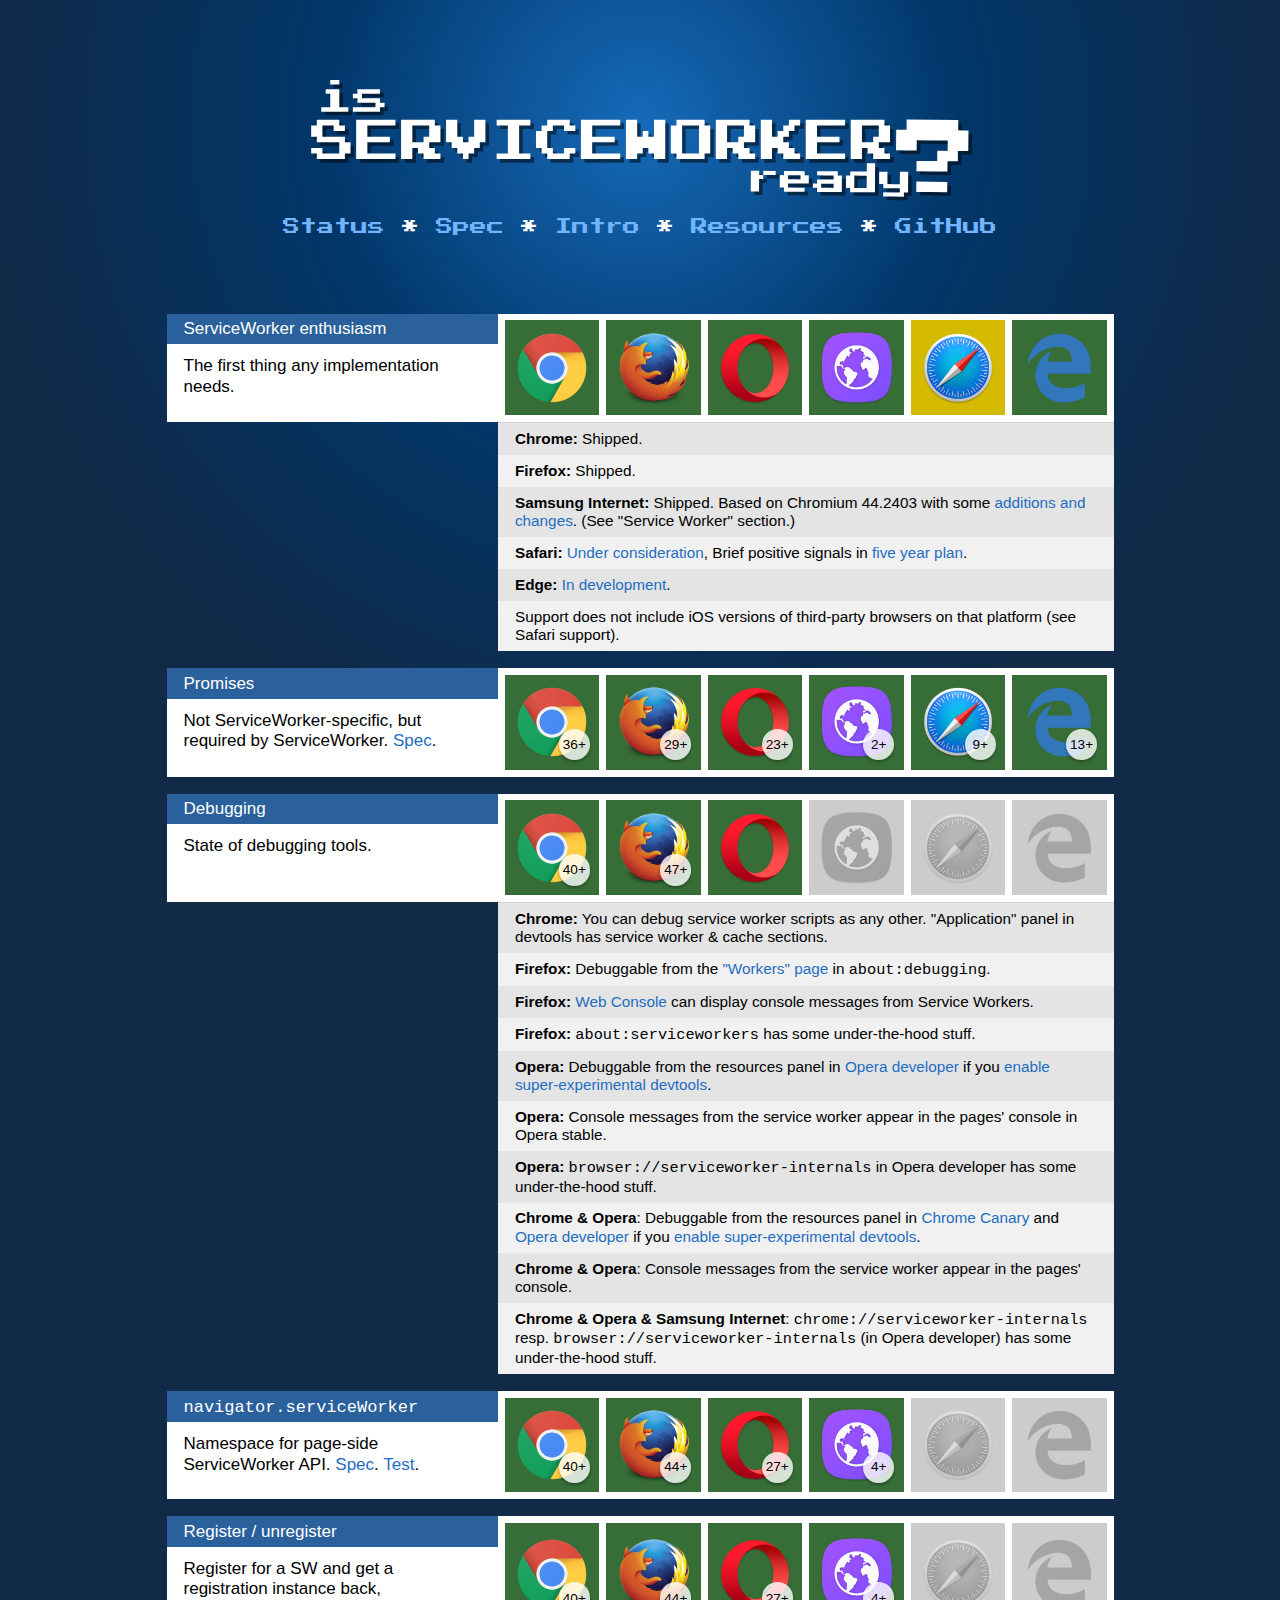
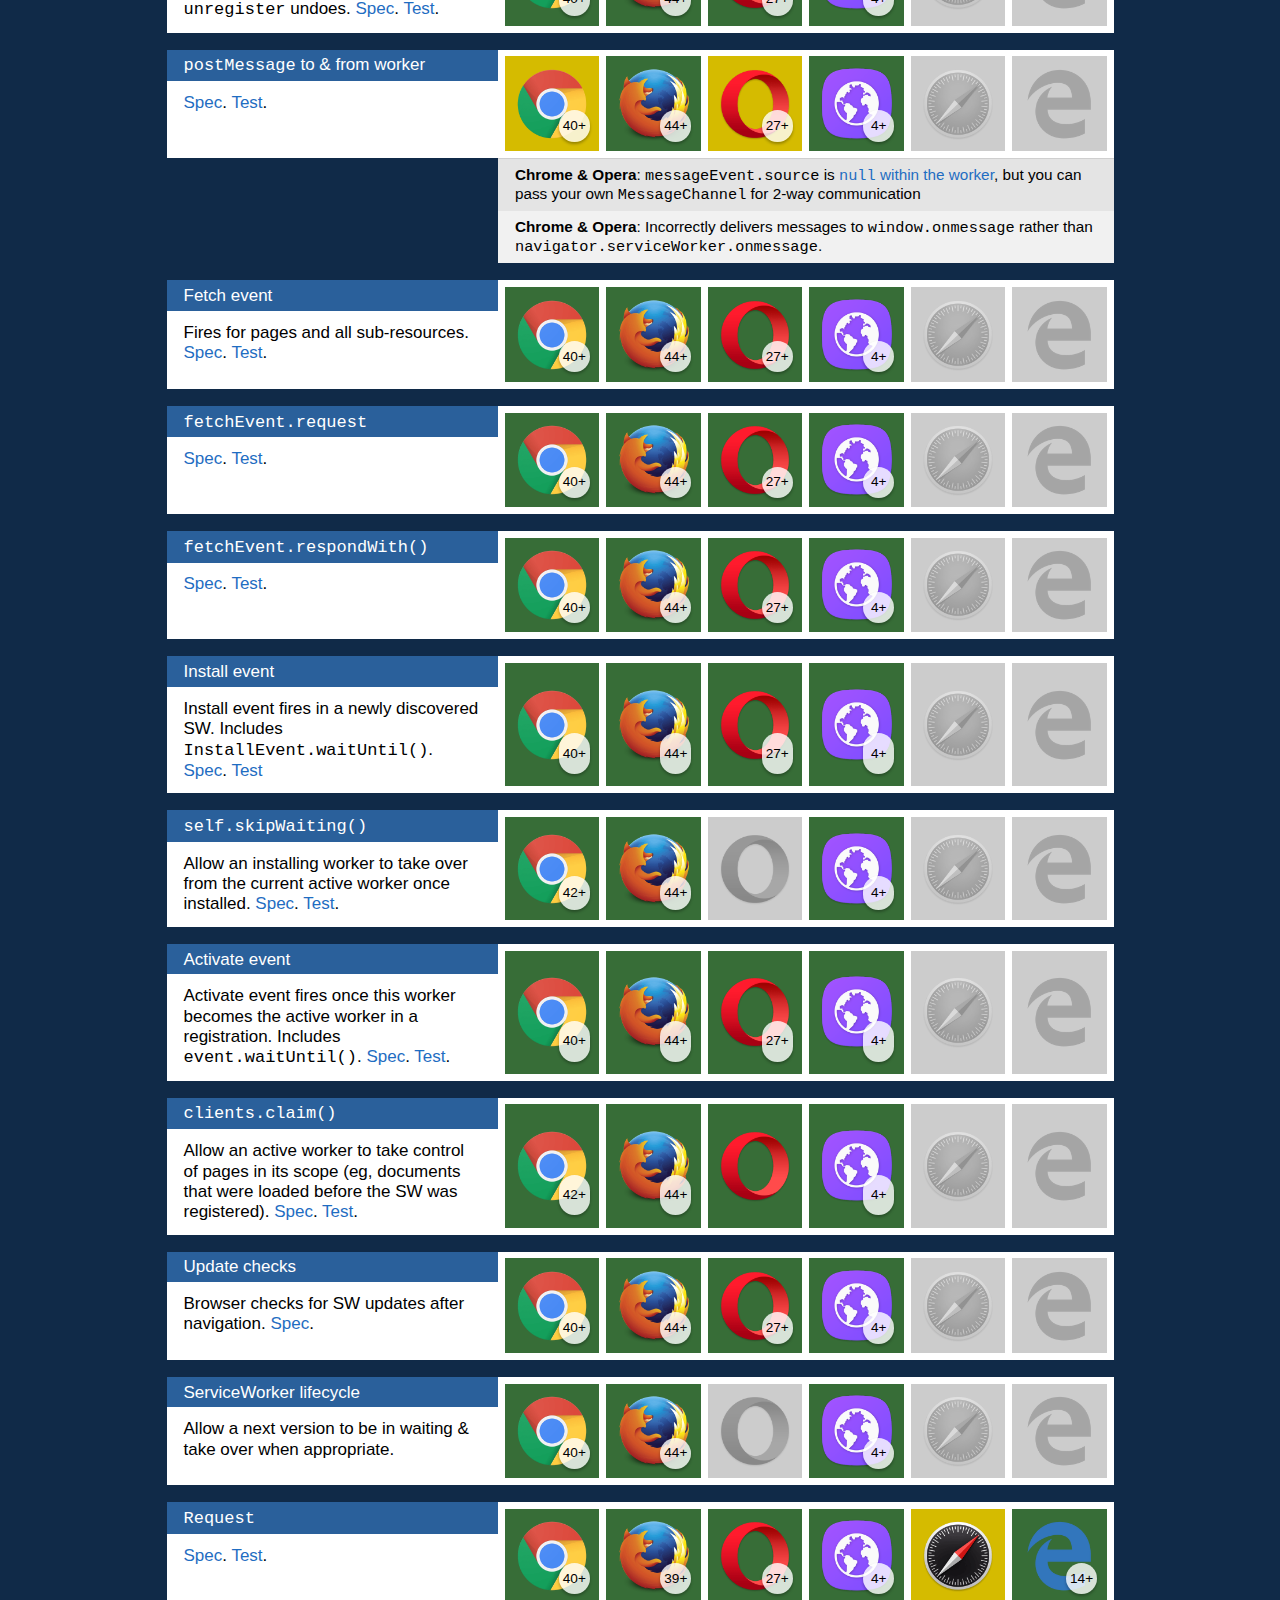
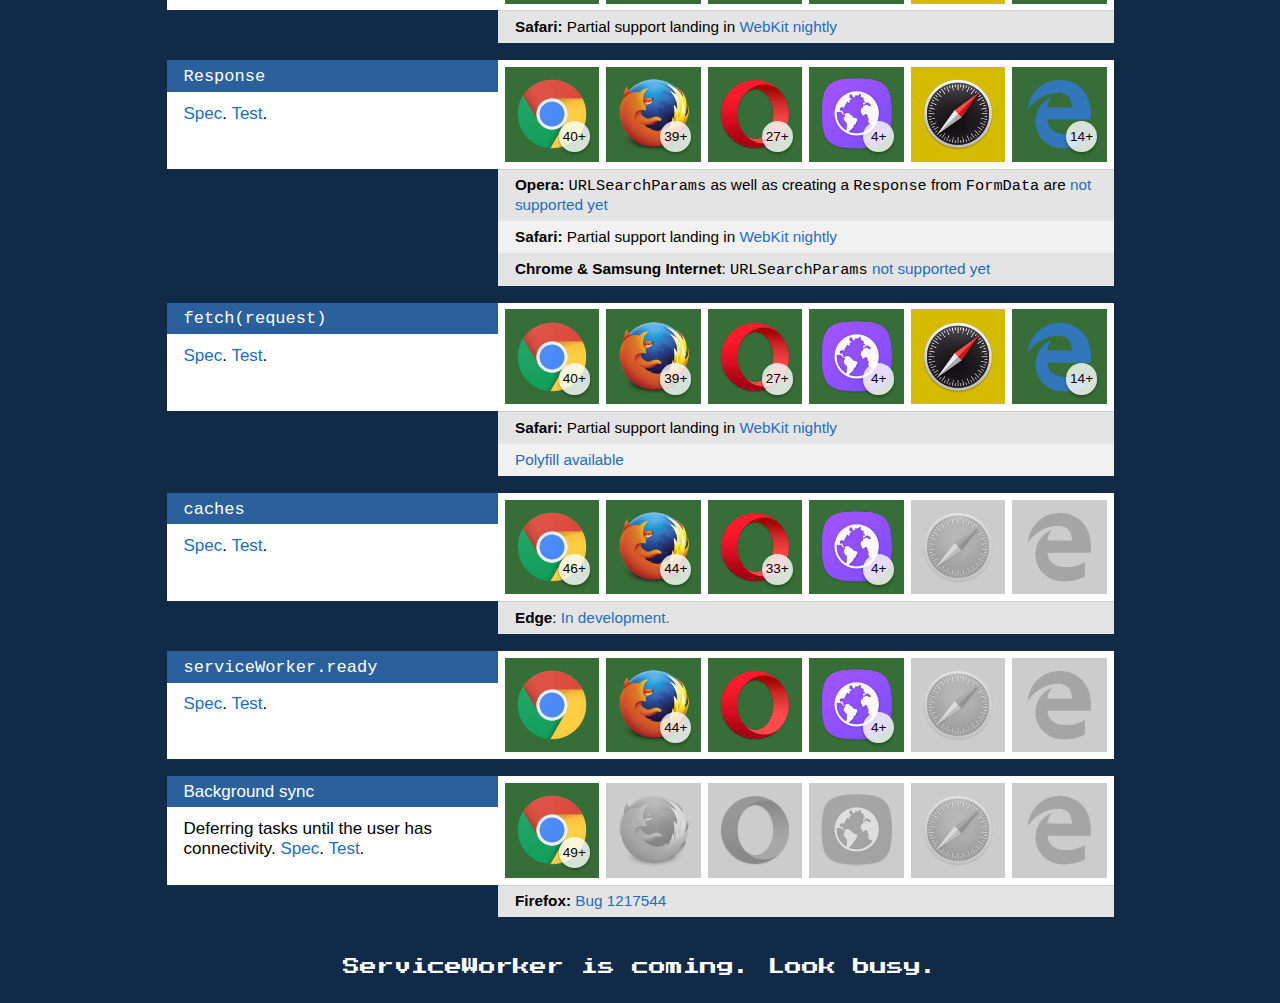
<file: index.html>
<!doctype html><html lang=en><head><title>Is ServiceWorker ready?</title><meta name=viewport content="width=device-width,minimum-scale=1"><script>location.port&&"80"!=location.port||"https:"==location.protocol||(location.protocol="https:"),function(o,t){o.GoogleAnalyticsObject=t,o[t]=o[t]||function(){(o[t].q=o[t].q||[]).push(arguments)},o[t].l=1*new Date}(window,"ga"),ga("create","UA-51302312-1","jakearchibald.github.io"),ga("send","pageview");</script><script src=//www.google-analytics.com/analytics.js async></script><link rel=stylesheet href=css/all.css><link href="//fonts.googleapis.com/css?family=Press+Start+2P" rel=stylesheet><body><h1 class=page-title>Is ServiceWorker ready?</h1><a class=logo href=index.html><svg viewBox="0 0 463.584 88.004"><use xlink:href=#logo-text fill=rgba(0,0,0,0.5) x=2.5 y="2.5"/><path id=logo-text d="M3.957 32.095v-1.979h15.827v3.957h3.958v3.958h-7.914v-3.958h-7.914v7.914h15.827v3.958h3.958v7.912h-3.958v3.957h-19.784v-3.957h-3.957v-3.957h7.914v3.958h11.870999999999999v-7.915h-15.828v-3.958h-3.957v-7.912h3.958v-1.978zM31.654 43.965v-13.848h27.698999999999998v3.957h-19.785v7.914h15.827v3.958h-15.827v7.911h19.785v3.957h-27.698999999999998v-13.849zM63.309 43.965v-13.848h23.741v3.957h3.958v11.870999999999999h-7.915v3.955h3.958v3.958h3.958v3.957h-11.872v-3.957h-3.957v-3.958h-3.958v7.914h-7.914v-13.849zm19.784-5.935v-3.957h-11.870999999999999v11.870999999999999h7.913v-3.958h3.958v-3.956zM94.964 38.03v-7.914h7.913v11.87h3.958v3.958h3.958v-3.958h3.958v-11.87h7.913v15.828h-3.958v3.9560000000000004h-3.957v3.958h-3.958v3.957h-3.958v-3.957h-3.958v-3.958h-3.957v-3.957h-3.958v-7.913zM130.575 32.095v-1.979h23.74v3.957h-7.913v19.784h7.913v3.957h-23.74v-3.957h7.913v-19.784h-7.913v-1.978zM166.186 32.095v-1.979h15.827v3.957h3.958v3.958h-7.913v-3.958h-7.915v3.958h-3.958v11.869h3.958v3.958h7.914v-3.958h7.913v3.958h-3.958v3.957h-15.826v-3.957h-3.957v-3.958h-3.958v-11.87h3.958v-3.958h3.957v-1.977zM189.927 43.965v-13.848h27.698v3.957h-19.785v7.914h15.827v3.958h-15.827v7.911h19.785v3.957h-27.698v-13.849zM221.581 43.965v-13.848h7.913v11.87h3.958v-3.957h3.958v3.957h3.958v-11.87h7.913v27.698h-7.913v-3.957h-3.958v-3.958h-3.958v3.958h-3.958v3.957h-7.913v-13.85zM257.192 32.095v-1.979h19.785v3.957h3.958v19.784h-3.958v3.957h-19.785v-3.957h-3.958v-19.784h3.958v-1.978zm15.828 11.87v-9.892h-11.870999999999999v19.784h11.870999999999999v-9.892zM284.89 43.965v-13.848h23.741v3.957h3.958v11.870999999999999h-7.914v3.955h3.958v3.958h3.958v3.957h-11.872v-3.957h-3.957v-3.958h-3.958v7.914h-7.914v-13.849zm19.784-5.935v-3.957h-11.870999999999999v11.870999999999999h7.913v-3.958h3.958v-3.956zM316.544 43.965v-13.848h7.914v11.87h3.958v-3.957h3.957v-3.958h3.958v-3.957h7.914v3.957h-3.958v3.958h-3.958v3.957h-3.958v3.958h3.958v3.955h3.958v3.958h3.958v3.957h-11.872v-3.957h-3.957v-3.958h-3.958v7.914h-7.914v-13.849zM348.198 43.965v-13.848h27.698999999999998v3.957h-19.785v7.914h15.827v3.958h-15.827v7.911h19.785v3.957h-27.698999999999998v-13.849zM379.853 43.965v-13.848h23.741v3.957h3.958v11.870999999999999h-7.914v3.955h3.958v3.958h3.958v3.957h-11.872v-3.957h-3.957v-3.958h-3.958v7.914h-7.914v-13.849zm19.784-5.935v-3.957h-11.870999999999999v11.870999999999999h7.913v-3.958h3.958v-3.956zM10.248 10.13v-1.592h9.556v12.741h6.371v3.186h-19.113v-3.186h6.371v-9.556h-3.185v-1.593zm3.185-6.37v-1.593h6.371v3.185h-6.371v-1.592zM32.544 10.13v-1.592h15.926v3.185h-12.74v3.185h12.741v3.186h3.186v3.185h-3.186v3.186h-19.112v-3.186h15.926v-3.185h-12.742v-3.186h-3.185v-3.185h3.185v-1.593zM309.523 73.303l.049-7.287 2.915.02 2.915.02-.01 1.458-.01 1.457 1.457.01 1.457.01.01-1.457.01-1.458 4.372.03 4.372.03-.01 1.458-.01 1.457-4.372-.03-4.372-.03-.01 1.458-.01 1.457-1.457-.01-1.457-.01-.03 4.372-.03 4.371-2.915-.02-2.915-.02.051-7.286zM332.878 67.633l.01-1.458 7.286.05 7.287.05-.01 1.458-.01 1.457 1.457.01 1.458.01-.02 2.915-.02 2.915-7.287-.05-7.286-.05-.01 1.458-.01 1.457 5.829.04 5.829.04-.01 1.458-.01 1.457-7.287-.05-7.286-.05.01-1.457.01-1.458-1.458-.01-1.457-.01.03-4.371.03-4.372 1.457.01 1.458.01.01-1.459zm11.639 2.994l.01-1.458-4.372-.03-4.371-.03-.01 1.458-.01 1.457 4.371.03 4.372.03.01-1.457zM356.194 67.792l.01-1.458 7.286.05 7.287.05-.01 1.458-.01 1.457 1.457.01 1.458.01-.04 5.829-.04 5.829-8.744-.06-8.743-.06.01-1.457.01-1.458-1.458-.01-1.457-.01.01-1.457.01-1.458 1.457.01 1.458.01.01-1.457.01-1.458 5.829.04 5.829.04.01-1.457.01-1.458-5.829-.04-5.829-.04.009-1.455zm11.598 8.824l.01-1.458-4.372-.03-4.371-.03-.01 1.458-.01 1.457 4.371.03 4.372.03.01-1.457zM391.198 63.659l.02-2.915 2.915.02 2.915.02-.069 10.201-.07 10.2-8.744-.06-8.743-.06.01-1.457.01-1.458-1.458-.01-1.457-.01.03-4.371.03-4.372 1.457.01 1.458.01.01-1.457.01-1.458 5.829.04 5.829.04.018-2.913zm-.07 10.201l.03-4.372-4.372-.03-4.372-.03-.03 4.372-.03 4.371 4.372.03 4.372.03.03-4.371zM399.892 71.005l.029-4.372 2.914.02 2.915.02-.029 4.372-.03 4.372 4.372.03 4.372.03.03-4.372.029-4.372 2.915.02 2.915.02-.049 7.287-.05 7.286-1.458-.01-1.457-.01-.01 1.458-.01 1.457-7.287-.049-7.286-.05.01-1.457.01-1.458 5.829.04 5.829.04.01-1.457.01-1.458-5.829-.04-5.829-.04.01-1.457.01-1.458-1.457-.01-1.457-.01.029-4.372zM419.194 33.557l.038-3.634 18.175.187 18.174.186-.038 3.634-.037 3.635 3.635.038 3.634.037-.075 7.269-.074 7.27-3.634-.037-3.635-.038-.038 3.635-.037 3.635-3.636-.037-3.635-.037-.037 3.635-.038 3.635-10.903-.112-10.905-.112.038-3.635.037-3.635 7.27.074 7.27.075.037-3.635.038-3.635 3.635.037 3.635.038.037-3.634.037-3.635-10.903-.112-10.905-.112-.037 3.635-.037 3.634-7.27-.075-7.27-.075.074-7.27.075-7.269 3.635.038 3.635.037.035-3.635zm6.823 43.693l.037-3.635 10.905.112 10.903.112-.037 3.635-.038 3.634-10.903-.112-10.905-.112.038-3.634z"/></svg></a><ul class=external-links><li><a href=index.html>Status</a></li><li><a href="https://slightlyoff.github.io/ServiceWorker/spec/service_worker/">Spec</a></li><li><a href="http://jakearchibald.com/2014/service-worker-first-draft/">Intro</a></li><li><a href=resources.html>Resources</a></li><li><a href=https://github.com/jakearchibald/isserviceworkerready>GitHub</a></li></ul><article class=feature id=serviceworker-enthusiasm><header><a href=#serviceworker-enthusiasm class=perma><h1 class=feature-name>ServiceWorker enthusiasm</h1></a><p>The first thing any implementation needs.</p></header><div class=results><section class="result yes"><h1 class="icon chrome">Chrome</h1><p class=support>Supported</p></section><section class="result yes"><h1 class="icon firefox">Firefox</h1><p class=support>Supported</p></section><section class="result yes"><h1 class="icon opera">Opera</h1><p class=support>Supported</p></section><section class="result yes"><h1 class="icon samsung-internet">Samsung Internet</h1><p class=support>Supported</p></section><section class="result ish"><h1 class="icon safari">Safari</h1><p class=support>Somewhat supported</p></section><section class="result yes"><h1 class="icon edge">Edge</h1><p class=support>Supported</p></section></div><ul class=details><li><strong>Chrome:</strong> Shipped.</li><li><strong>Firefox:</strong> Shipped.</li><li><strong>Samsung Internet:</strong> Shipped. Based on Chromium 44.2403 with some <a href="http://developer.samsung.com/technical-doc/view.do?v=T000000245&pi=2&ps=10&pb=Y&ct=&sc=">additions and changes</a>. (See "Service Worker" section.)</li><li><strong>Safari:</strong> <a href=https://webkit.org/status/#specification-service-workers>Under consideration</a>, Brief positive signals in <a href=https://trac.webkit.org/wiki/FiveYearPlanFall2015>five year plan</a>.</li><li><strong>Edge:</strong> <a href=https://developer.microsoft.com/microsoft-edge/platform/status/serviceworker>In development</a>.</li><li>Support does not include iOS versions of third-party browsers on that platform (see Safari support).</li></ul></article><article class=feature id=promises><header><a href=#promises class=perma><h1 class=feature-name>Promises</h1></a><p>Not ServiceWorker-specific, but required by ServiceWorker. <a href=https://people.mozilla.org/~jorendorff/es6-draft.html#sec-promise-objects>Spec</a>.</p></header><div class=results><section class="result yes"><h1 class="icon chrome">Chrome</h1><p class=support>Supported since version <span class=version>36</span></p></section><section class="result yes"><h1 class="icon firefox">Firefox</h1><p class=support>Supported since version <span class=version>29</span></p></section><section class="result yes"><h1 class="icon opera">Opera</h1><p class=support>Supported since version <span class=version>23</span></p></section><section class="result yes"><h1 class="icon samsung-internet">Samsung Internet</h1><p class=support>Supported since version <span class=version>2</span></p></section><section class="result yes"><h1 class="icon safari">Safari</h1><p class=support>Supported since version <span class=version>9</span></p></section><section class="result yes"><h1 class="icon edge">Edge</h1><p class=support>Supported since version <span class=version>13</span></p></section></div><ul class=details></ul></article><article class=feature id=debugging><header><a href=#debugging class=perma><h1 class=feature-name>Debugging</h1></a><p>State of debugging tools.</p></header><div class=results><section class="result yes"><h1 class="icon chrome">Chrome</h1><p class=support>Supported since version <span class=version>40</span></p></section><section class="result yes"><h1 class="icon firefox">Firefox</h1><p class=support>Supported since version <span class=version>47</span></p></section><section class="result yes"><h1 class="icon opera">Opera</h1><p class=support>Supported</p></section><section class="result no"><h1 class="icon samsung-internet">Samsung Internet</h1><p class=support>No support</p></section><section class="result no"><h1 class="icon safari">Safari</h1><p class=support>No support</p></section><section class="result no"><h1 class="icon edge">Edge</h1><p class=support>No support</p></section></div><ul class=details><li><strong>Chrome:</strong> You can debug service worker scripts as any other. "Application" panel in devtools has service worker & cache sections.</li><li><strong>Firefox:</strong> Debuggable from the <a href=https://developer.mozilla.org/en-US/docs/Tools/about:debugging#Workers>"Workers" page</a> in <code>about:debugging</code>.</li><li><strong>Firefox:</strong> <a href=https://developer.mozilla.org/en-US/docs/Tools/Web_Console>Web Console</a> can display console messages from Service Workers.</li><li><strong>Firefox:</strong> <code>about:serviceworkers</code> has some under-the-hood stuff.</li><li><strong>Opera:</strong> Debuggable from the resources panel in <a href=http://www.opera.com/developer>Opera developer</a> if you <a href="https://www.reddit.com/r/webdev/comments/2wz7s4/the_secret_extra_tools_within_chromes_dev_tools/">enable super-experimental devtools</a>.</li><li><strong>Opera:</strong> Console messages from the service worker appear in the pages' console in Opera stable.</li><li><strong>Opera:</strong> <code>browser://serviceworker-internals</code> in Opera developer has some under-the-hood stuff.</li><li><strong>Chrome & Opera</strong>: Debuggable from the resources panel in <a href=https://www.google.com/chrome/browser/canary.html>Chrome Canary</a> and <a href=http://www.opera.com/developer>Opera developer</a> if you <a href="https://www.reddit.com/r/webdev/comments/2wz7s4/the_secret_extra_tools_within_chromes_dev_tools/">enable super-experimental devtools</a>.</li><li><strong>Chrome & Opera</strong>: Console messages from the service worker appear in the pages' console.</li><li><strong>Chrome & Opera & Samsung Internet</strong>: <code>chrome://serviceworker-internals</code> resp. <code>browser://serviceworker-internals</code> (in Opera developer) has some under-the-hood stuff.</li></ul></article><article class=feature id=navigator.serviceworker><header><a href=#navigator.serviceworker class=perma><h1 class=feature-name><code>navigator.serviceWorker</code></h1></a><p>Namespace for page-side ServiceWorker API. <a href=https://w3c.github.io/ServiceWorker/#navigator-service-worker>Spec</a>. <a href="demos/navigator.serviceWorker/">Test</a>.</p></header><div class=results><section class="result yes"><h1 class="icon chrome">Chrome</h1><p class=support>Supported since version <span class=version>40</span></p></section><section class="result yes"><h1 class="icon firefox">Firefox</h1><p class=support>Supported since version <span class=version>44</span></p></section><section class="result yes"><h1 class="icon opera">Opera</h1><p class=support>Supported since version <span class=version>27</span></p></section><section class="result yes"><h1 class="icon samsung-internet">Samsung Internet</h1><p class=support>Supported since version <span class=version>4</span></p></section><section class="result no"><h1 class="icon safari">Safari</h1><p class=support>No support</p></section><section class="result no"><h1 class="icon edge">Edge</h1><p class=support>No support</p></section></div><ul class=details></ul></article><article class=feature id=register-/-unregister><header><a href=#register-/-unregister class=perma><h1 class=feature-name>Register / unregister</h1></a><p>Register for a SW and get a registration instance back, <code>unregister</code> undoes. <a href=https://w3c.github.io/ServiceWorker/#navigator-service-worker-register>Spec</a>. <a href="demos/registerunregister/">Test</a>.</p></header><div class=results><section class="result yes"><h1 class="icon chrome">Chrome</h1><p class=support>Supported since version <span class=version>40</span></p></section><section class="result yes"><h1 class="icon firefox">Firefox</h1><p class=support>Supported since version <span class=version>44</span></p></section><section class="result yes"><h1 class="icon opera">Opera</h1><p class=support>Supported since version <span class=version>27</span></p></section><section class="result yes"><h1 class="icon samsung-internet">Samsung Internet</h1><p class=support>Supported since version <span class=version>4</span></p></section><section class="result no"><h1 class="icon safari">Safari</h1><p class=support>No support</p></section><section class="result no"><h1 class="icon edge">Edge</h1><p class=support>No support</p></section></div><ul class=details></ul></article><article class=feature id=postmessage-to-&amp;-from-worker><header><a href=#postmessage-to-&amp;-from-worker class=perma><h1 class=feature-name><code>postMessage</code> to &amp; from worker</h1></a><p><a href=https://w3c.github.io/ServiceWorker/#service-worker-postmessage>Spec</a>. <a href="demos/postMessage/">Test</a>.</p></header><div class=results><section class="result ish"><h1 class="icon chrome">Chrome</h1><p class=support>Somewhat supported since version <span class=version>40</span></p></section><section class="result yes"><h1 class="icon firefox">Firefox</h1><p class=support>Supported since version <span class=version>44</span></p></section><section class="result ish"><h1 class="icon opera">Opera</h1><p class=support>Somewhat supported since version <span class=version>27</span></p></section><section class="result yes"><h1 class="icon samsung-internet">Samsung Internet</h1><p class=support>Supported since version <span class=version>4</span></p></section><section class="result no"><h1 class="icon safari">Safari</h1><p class=support>No support</p></section><section class="result no"><h1 class="icon edge">Edge</h1><p class=support>No support</p></section></div><ul class=details><li><strong>Chrome & Opera</strong>: <code>messageEvent.source</code> is <a href=https://crbug.com/403693><code>null</code> within the worker</a>, but you can pass your own <code>MessageChannel</code> for 2-way communication</li><li><strong>Chrome & Opera</strong>: Incorrectly delivers messages to <code>window.onmessage</code> rather than <code>navigator.serviceWorker.onmessage</code>.</li></ul></article><article class=feature id=fetch-event><header><a href=#fetch-event class=perma><h1 class=feature-name>Fetch event</h1></a><p>Fires for pages and all sub-resources. <a href=https://w3c.github.io/ServiceWorker/#fetch-event-section>Spec</a>. <a href="demos/fetchevent/">Test</a>.</p></header><div class=results><section class="result yes"><h1 class="icon chrome">Chrome</h1><p class=support>Supported since version <span class=version>40</span></p></section><section class="result yes"><h1 class="icon firefox">Firefox</h1><p class=support>Supported since version <span class=version>44</span></p></section><section class="result yes"><h1 class="icon opera">Opera</h1><p class=support>Supported since version <span class=version>27</span></p></section><section class="result yes"><h1 class="icon samsung-internet">Samsung Internet</h1><p class=support>Supported since version <span class=version>4</span></p></section><section class="result no"><h1 class="icon safari">Safari</h1><p class=support>No support</p></section><section class="result no"><h1 class="icon edge">Edge</h1><p class=support>No support</p></section></div><ul class=details></ul></article><article class=feature id=fetchevent.request><header><a href=#fetchevent.request class=perma><h1 class=feature-name><code>fetchEvent.request</code></h1></a><p><a href=https://w3c.github.io/ServiceWorker/#fetch-event-section>Spec</a>. <a href="demos/fetchevent/">Test</a>.</p></header><div class=results><section class="result yes"><h1 class="icon chrome">Chrome</h1><p class=support>Supported since version <span class=version>40</span></p></section><section class="result yes"><h1 class="icon firefox">Firefox</h1><p class=support>Supported since version <span class=version>44</span></p></section><section class="result yes"><h1 class="icon opera">Opera</h1><p class=support>Supported since version <span class=version>27</span></p></section><section class="result yes"><h1 class="icon samsung-internet">Samsung Internet</h1><p class=support>Supported since version <span class=version>4</span></p></section><section class="result no"><h1 class="icon safari">Safari</h1><p class=support>No support</p></section><section class="result no"><h1 class="icon edge">Edge</h1><p class=support>No support</p></section></div><ul class=details></ul></article><article class=feature id=fetchevent.respondwith()><header><a href=#fetchevent.respondwith() class=perma><h1 class=feature-name><code>fetchEvent.respondWith()</code></h1></a><p><a href=https://w3c.github.io/ServiceWorker/#fetch-event-respondwith-method>Spec</a>. <a href="demos/fetchevent/">Test</a>.</p></header><div class=results><section class="result yes"><h1 class="icon chrome">Chrome</h1><p class=support>Supported since version <span class=version>40</span></p></section><section class="result yes"><h1 class="icon firefox">Firefox</h1><p class=support>Supported since version <span class=version>44</span></p></section><section class="result yes"><h1 class="icon opera">Opera</h1><p class=support>Supported since version <span class=version>27</span></p></section><section class="result yes"><h1 class="icon samsung-internet">Samsung Internet</h1><p class=support>Supported since version <span class=version>4</span></p></section><section class="result no"><h1 class="icon safari">Safari</h1><p class=support>No support</p></section><section class="result no"><h1 class="icon edge">Edge</h1><p class=support>No support</p></section></div><ul class=details></ul></article><article class=feature id=install-event><header><a href=#install-event class=perma><h1 class=feature-name>Install event</h1></a><p>Install event fires in a newly discovered SW. Includes <code>InstallEvent.waitUntil()</code>. <a href=https://w3c.github.io/ServiceWorker/#install-event-section>Spec</a>. <a href="demos/installactivate/">Test</a></p></header><div class=results><section class="result yes"><h1 class="icon chrome">Chrome</h1><p class=support>Supported since version <span class=version>40</span></p></section><section class="result yes"><h1 class="icon firefox">Firefox</h1><p class=support>Supported since version <span class=version>44</span></p></section><section class="result yes"><h1 class="icon opera">Opera</h1><p class=support>Supported since version <span class=version>27</span></p></section><section class="result yes"><h1 class="icon samsung-internet">Samsung Internet</h1><p class=support>Supported since version <span class=version>4</span></p></section><section class="result no"><h1 class="icon safari">Safari</h1><p class=support>No support</p></section><section class="result no"><h1 class="icon edge">Edge</h1><p class=support>No support</p></section></div><ul class=details></ul></article><article class=feature id=self.skipwaiting()><header><a href=#self.skipwaiting() class=perma><h1 class=feature-name><code>self.skipWaiting()</code></h1></a><p>Allow an installing worker to take over from the current active worker once installed. <a href=https://w3c.github.io/ServiceWorker/#service-worker-global-scope-skipwaiting>Spec</a>. <a href="demos/installactivate/">Test</a>.</p></header><div class=results><section class="result yes"><h1 class="icon chrome">Chrome</h1><p class=support>Supported since version <span class=version>42</span></p></section><section class="result yes"><h1 class="icon firefox">Firefox</h1><p class=support>Supported since version <span class=version>44</span></p></section><section class="result no"><h1 class="icon opera">Opera</h1><p class=support>No support</p></section><section class="result yes"><h1 class="icon samsung-internet">Samsung Internet</h1><p class=support>Supported since version <span class=version>4</span></p></section><section class="result no"><h1 class="icon safari">Safari</h1><p class=support>No support</p></section><section class="result no"><h1 class="icon edge">Edge</h1><p class=support>No support</p></section></div><ul class=details></ul></article><article class=feature id=activate-event><header><a href=#activate-event class=perma><h1 class=feature-name>Activate event</h1></a><p>Activate event fires once this worker becomes the active worker in a registration. Includes <code>event.waitUntil()</code>. <a href=https://w3c.github.io/ServiceWorker/#activation-algorithm>Spec</a>. <a href="demos/installactivate/">Test</a>.</p></header><div class=results><section class="result yes"><h1 class="icon chrome">Chrome</h1><p class=support>Supported since version <span class=version>40</span></p></section><section class="result yes"><h1 class="icon firefox">Firefox</h1><p class=support>Supported since version <span class=version>44</span></p></section><section class="result yes"><h1 class="icon opera">Opera</h1><p class=support>Supported since version <span class=version>27</span></p></section><section class="result yes"><h1 class="icon samsung-internet">Samsung Internet</h1><p class=support>Supported since version <span class=version>4</span></p></section><section class="result no"><h1 class="icon safari">Safari</h1><p class=support>No support</p></section><section class="result no"><h1 class="icon edge">Edge</h1><p class=support>No support</p></section></div><ul class=details></ul></article><article class=feature id=clients.claim()><header><a href=#clients.claim() class=perma><h1 class=feature-name><code>clients.claim()</code></h1></a><p>Allow an active worker to take control of pages in its scope (eg, documents that were loaded before the SW was registered). <a href=https://w3c.github.io/ServiceWorker/#clients-claim>Spec</a>. <a href="demos/claim/">Test</a>.</p></header><div class=results><section class="result yes"><h1 class="icon chrome">Chrome</h1><p class=support>Supported since version <span class=version>42</span></p></section><section class="result yes"><h1 class="icon firefox">Firefox</h1><p class=support>Supported since version <span class=version>44</span></p></section><section class="result yes"><h1 class="icon opera">Opera</h1><p class=support>Supported</p></section><section class="result yes"><h1 class="icon samsung-internet">Samsung Internet</h1><p class=support>Supported since version <span class=version>4</span></p></section><section class="result no"><h1 class="icon safari">Safari</h1><p class=support>No support</p></section><section class="result no"><h1 class="icon edge">Edge</h1><p class=support>No support</p></section></div><ul class=details></ul></article><article class=feature id=update-checks><header><a href=#update-checks class=perma><h1 class=feature-name>Update checks</h1></a><p>Browser checks for SW updates after navigation. <a href=https://w3c.github.io/ServiceWorker/#update-algorithm>Spec</a>.</p></header><div class=results><section class="result yes"><h1 class="icon chrome">Chrome</h1><p class=support>Supported since version <span class=version>40</span></p></section><section class="result yes"><h1 class="icon firefox">Firefox</h1><p class=support>Supported since version <span class=version>44</span></p></section><section class="result yes"><h1 class="icon opera">Opera</h1><p class=support>Supported since version <span class=version>27</span></p></section><section class="result yes"><h1 class="icon samsung-internet">Samsung Internet</h1><p class=support>Supported since version <span class=version>4</span></p></section><section class="result no"><h1 class="icon safari">Safari</h1><p class=support>No support</p></section><section class="result no"><h1 class="icon edge">Edge</h1><p class=support>No support</p></section></div><ul class=details></ul></article><article class=feature id=serviceworker-lifecycle><header><a href=#serviceworker-lifecycle class=perma><h1 class=feature-name>ServiceWorker lifecycle</h1></a><p>Allow a next version to be in waiting &amp; take over when appropriate.</p></header><div class=results><section class="result yes"><h1 class="icon chrome">Chrome</h1><p class=support>Supported since version <span class=version>40</span></p></section><section class="result yes"><h1 class="icon firefox">Firefox</h1><p class=support>Supported since version <span class=version>44</span></p></section><section class="result no"><h1 class="icon opera">Opera</h1><p class=support>No support</p></section><section class="result yes"><h1 class="icon samsung-internet">Samsung Internet</h1><p class=support>Supported since version <span class=version>4</span></p></section><section class="result no"><h1 class="icon safari">Safari</h1><p class=support>No support</p></section><section class="result no"><h1 class="icon edge">Edge</h1><p class=support>No support</p></section></div><ul class=details></ul></article><article class=feature id=request><header><a href=#request class=perma><h1 class=feature-name><code>Request</code></h1></a><p><a href=https://fetch.spec.whatwg.org/#request>Spec</a>. <a href="demos/globalapis/">Test</a>.</p></header><div class=results><section class="result yes"><h1 class="icon chrome">Chrome</h1><p class=support>Supported since version <span class=version>40</span></p></section><section class="result yes"><h1 class="icon firefox">Firefox</h1><p class=support>Supported since version <span class=version>39</span></p></section><section class="result yes"><h1 class="icon opera">Opera</h1><p class=support>Supported since version <span class=version>27</span></p></section><section class="result yes"><h1 class="icon samsung-internet">Samsung Internet</h1><p class=support>Supported since version <span class=version>4</span></p></section><section class="result ish"><h1 class="icon webkit">Safari</h1><p class=support>Somewhat supported</p></section><section class="result yes"><h1 class="icon edge">Edge</h1><p class=support>Supported since version <span class=version>14</span></p></section></div><ul class=details><li><strong>Safari:</strong> Partial support landing in <a href="https://nightly.webkit.org/">WebKit nightly</a></li></ul></article><article class=feature id=response><header><a href=#response class=perma><h1 class=feature-name><code>Response</code></h1></a><p><a href=https://fetch.spec.whatwg.org/#response>Spec</a>. <a href="demos/globalapis/">Test</a>.</p></header><div class=results><section class="result yes"><h1 class="icon chrome">Chrome</h1><p class=support>Supported since version <span class=version>40</span></p></section><section class="result yes"><h1 class="icon firefox">Firefox</h1><p class=support>Supported since version <span class=version>39</span></p></section><section class="result yes"><h1 class="icon opera">Opera</h1><p class=support>Supported since version <span class=version>27</span></p></section><section class="result yes"><h1 class="icon samsung-internet">Samsung Internet</h1><p class=support>Supported since version <span class=version>4</span></p></section><section class="result ish"><h1 class="icon webkit">Safari</h1><p class=support>Somewhat supported</p></section><section class="result yes"><h1 class="icon edge">Edge</h1><p class=support>Supported since version <span class=version>14</span></p></section></div><ul class=details><li><strong>Opera:</strong> <code>URLSearchParams</code> as well as creating a <code>Response</code> from <code>FormData</code> are <a href="https://code.google.com/p/chromium/issues/detail?id=412027#c5">not supported yet</a></li><li><strong>Safari:</strong> Partial support landing in <a href="https://nightly.webkit.org/">WebKit nightly</a></li><li><strong>Chrome & Samsung Internet</strong>: <code>URLSearchParams</code> <a href="https://code.google.com/p/chromium/issues/detail?id=412027#c11">not supported yet</a></li></ul></article><article class=feature id=fetch(request)><header><a href=#fetch(request) class=perma><h1 class=feature-name><code>fetch(request)</code></h1></a><p><a href=https://w3c.github.io/ServiceWorker/#fetch-event-section>Spec</a>. <a href="demos/fetch/">Test</a>.</p></header><div class=results><section class="result yes"><h1 class="icon chrome">Chrome</h1><p class=support>Supported since version <span class=version>40</span></p></section><section class="result yes"><h1 class="icon firefox">Firefox</h1><p class=support>Supported since version <span class=version>39</span></p></section><section class="result yes"><h1 class="icon opera">Opera</h1><p class=support>Supported since version <span class=version>27</span></p></section><section class="result yes"><h1 class="icon samsung-internet">Samsung Internet</h1><p class=support>Supported since version <span class=version>4</span></p></section><section class="result ish"><h1 class="icon webkit">Safari</h1><p class=support>Somewhat supported</p></section><section class="result yes"><h1 class="icon edge">Edge</h1><p class=support>Supported since version <span class=version>14</span></p></section></div><ul class=details><li><strong>Safari:</strong> Partial support landing in <a href="https://nightly.webkit.org/">WebKit nightly</a></li><li><a href=https://github.com/github/fetch>Polyfill available</a></li></ul></article><article class=feature id=caches><header><a href=#caches class=perma><h1 class=feature-name><code>caches</code></h1></a><p><a href=https://w3c.github.io/ServiceWorker/#cache-objects>Spec</a>. <a href="demos/globalapis/">Test</a>.</p></header><div class=results><section class="result yes"><h1 class="icon chrome">Chrome</h1><p class=support>Supported since version <span class=version>46</span></p></section><section class="result yes"><h1 class="icon firefox">Firefox</h1><p class=support>Supported since version <span class=version>44</span></p></section><section class="result yes"><h1 class="icon opera">Opera</h1><p class=support>Supported since version <span class=version>33</span></p></section><section class="result yes"><h1 class="icon samsung-internet">Samsung Internet</h1><p class=support>Supported since version <span class=version>4</span></p></section><section class="result no"><h1 class="icon safari">Safari</h1><p class=support>No support</p></section><section class="result no"><h1 class="icon edge">Edge</h1><p class=support>No support</p></section></div><ul class=details><li><strong>Edge</strong>: <a href=https://developer.microsoft.com/microsoft-edge/platform/status/cacheapi>In development.</a></li></ul></article><article class=feature id=serviceworker.ready><header><a href=#serviceworker.ready class=perma><h1 class=feature-name><code>serviceWorker.ready</code></h1></a><p><a href=https://w3c.github.io/ServiceWorker/#navigator-service-worker-ready>Spec</a>. <a href="demos/registerunregister/">Test</a>.</p></header><div class=results><section class="result yes"><h1 class="icon chrome">Chrome</h1><p class=support>Supported</p></section><section class="result yes"><h1 class="icon firefox">Firefox</h1><p class=support>Supported since version <span class=version>44</span></p></section><section class="result yes"><h1 class="icon opera">Opera</h1><p class=support>Supported</p></section><section class="result yes"><h1 class="icon samsung-internet">Samsung Internet</h1><p class=support>Supported since version <span class=version>4</span></p></section><section class="result no"><h1 class="icon safari">Safari</h1><p class=support>No support</p></section><section class="result no"><h1 class="icon edge">Edge</h1><p class=support>No support</p></section></div><ul class=details></ul></article><article class=feature id=background-sync><header><a href=#background-sync class=perma><h1 class=feature-name>Background sync</h1></a><p>Deferring tasks until the user has connectivity. <a href=https://github.com/WICG/BackgroundSync>Spec</a>. <a href="demos/sync/">Test</a>.</p></header><div class=results><section class="result yes"><h1 class="icon chrome">Chrome</h1><p class=support>Supported since version <span class=version>49</span></p></section><section class="result no"><h1 class="icon firefox">Firefox</h1><p class=support>No support</p></section><section class="result no"><h1 class="icon opera">Opera</h1><p class=support>No support</p></section><section class="result no"><h1 class="icon samsung-internet">Samsung Internet</h1><p class=support>No support</p></section><section class="result no"><h1 class="icon safari">Safari</h1><p class=support>No support</p></section><section class="result no"><h1 class="icon edge">Edge</h1><p class=support>No support</p></section></div><ul class=details><li><strong>Firefox:</strong> <a href="https://bugzilla.mozilla.org/show_bug.cgi?id=1217544">Bug 1217544</a></li></ul></article><p class=outro>ServiceWorker is coming. Look busy.</p>
</file>
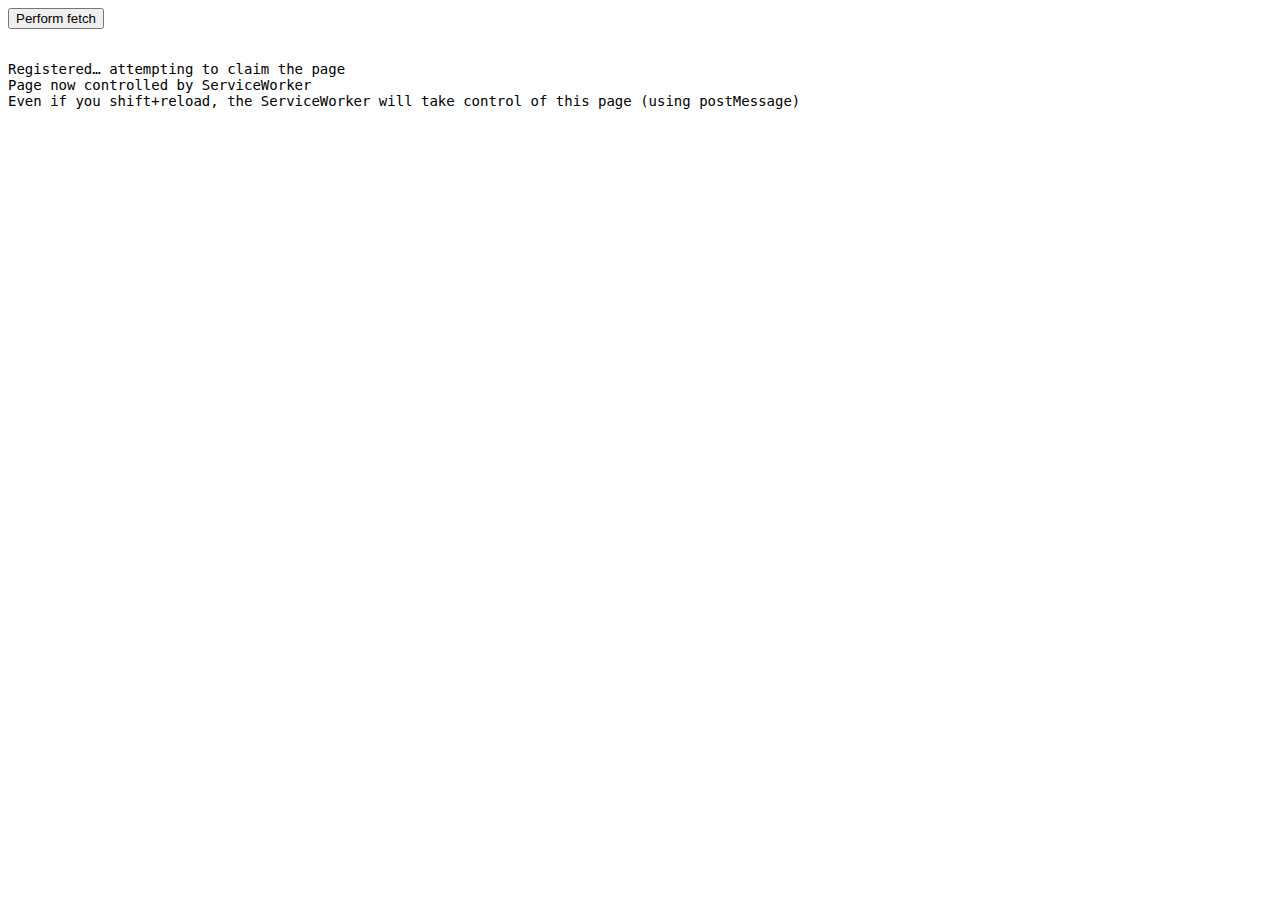
<file: demos/claim/index.html>
<!DOCTYPE html>
<html>
<head>
  <style>
    body {
      white-space: pre;
      font-family: monospace;
      font-size: 14px;
    }
  </style>
</head>
<body><button>Perform fetch</button>
<script>
    function log() {
      document.body.appendChild(document.createTextNode(Array.prototype.join.call(arguments, ", ") + '\n'));
      console.log.apply(console, arguments);
    }

    window.onerror = function(err) {
      log("Error", err);
    };

    navigator.serviceWorker.oncontrollerchange = function() {
      log("Page now controlled by ServiceWorker");
      log("Even if you shift+reload, the ServiceWorker will take control of this page (using postMessage)");
    };

    if (navigator.serviceWorker.controller) {
      log("Page already claimed");
    }
    else {
      navigator.serviceWorker.register('sw.js', {
        scope: './'
      }).then(function(sw) {
        log("Registered… attempting to claim the page");
      }).catch(function(err) {
        log("Error", err);
      });

      navigator.serviceWorker.getRegistration().then(function(reg) {
        if (reg.active) {
          reg.active.postMessage("claim");
        }
      });      
    }


    document.querySelector('button').onclick = function(event) {
      event.preventDefault();
      fetch("404.json").then(function(r) {
        return r.json();
      }).then(function(data) {
        log("From the ServiceWorker:", JSON.stringify(data));
      }).catch(function() {
        log("Fetch failed - looks like the ServiceWorker isn't in control");
      })
    }
  </script></body>
</html>
</file>
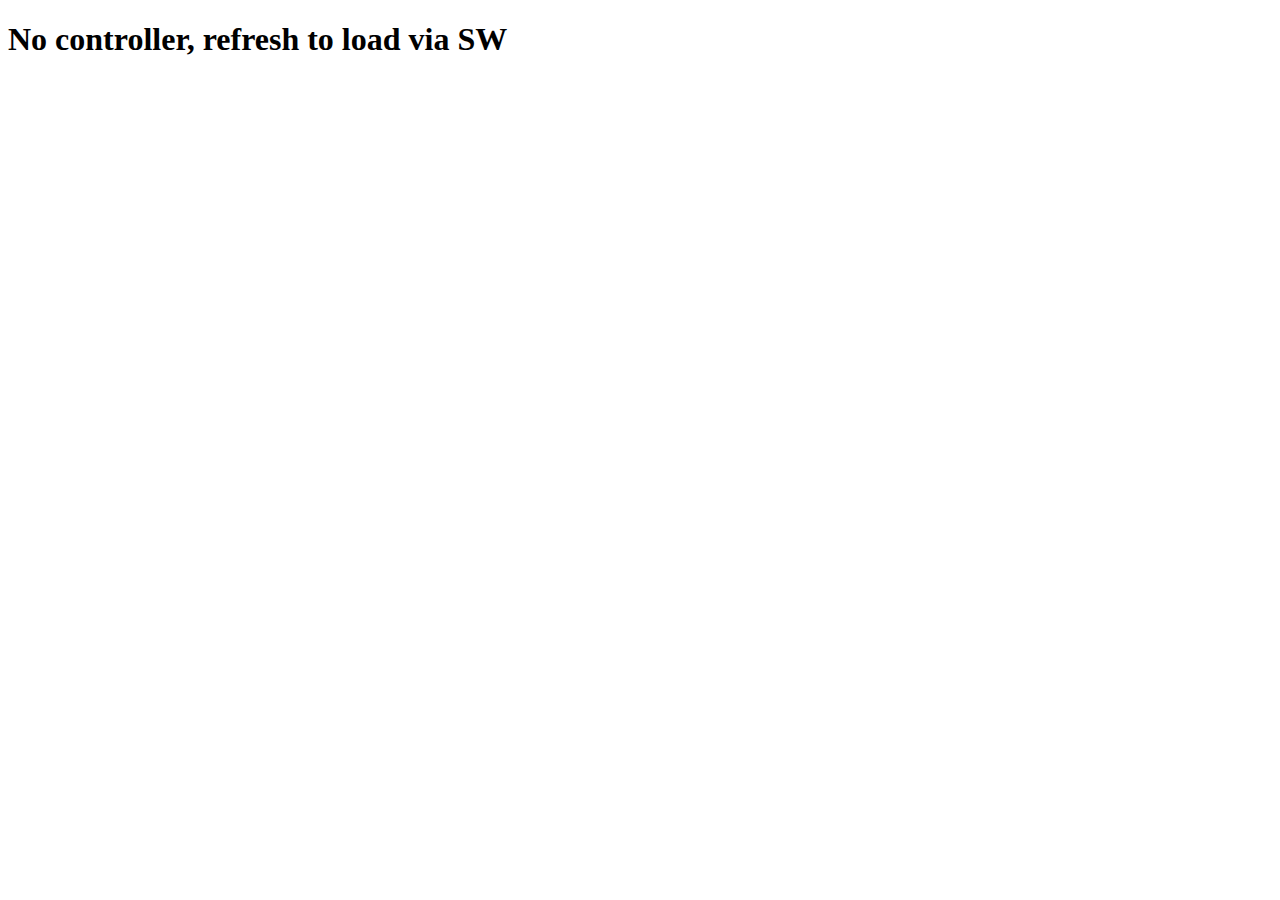
<file: demos/clients-count/index.html>
<!doctype HTML>
<h1>No controller, refresh to load via SW</h1>
<script>
  navigator.serviceWorker.register('sw.js');
  navigator.serviceWorker.addEventListener('controllerchange', () => location.reload());
</script>
</file>
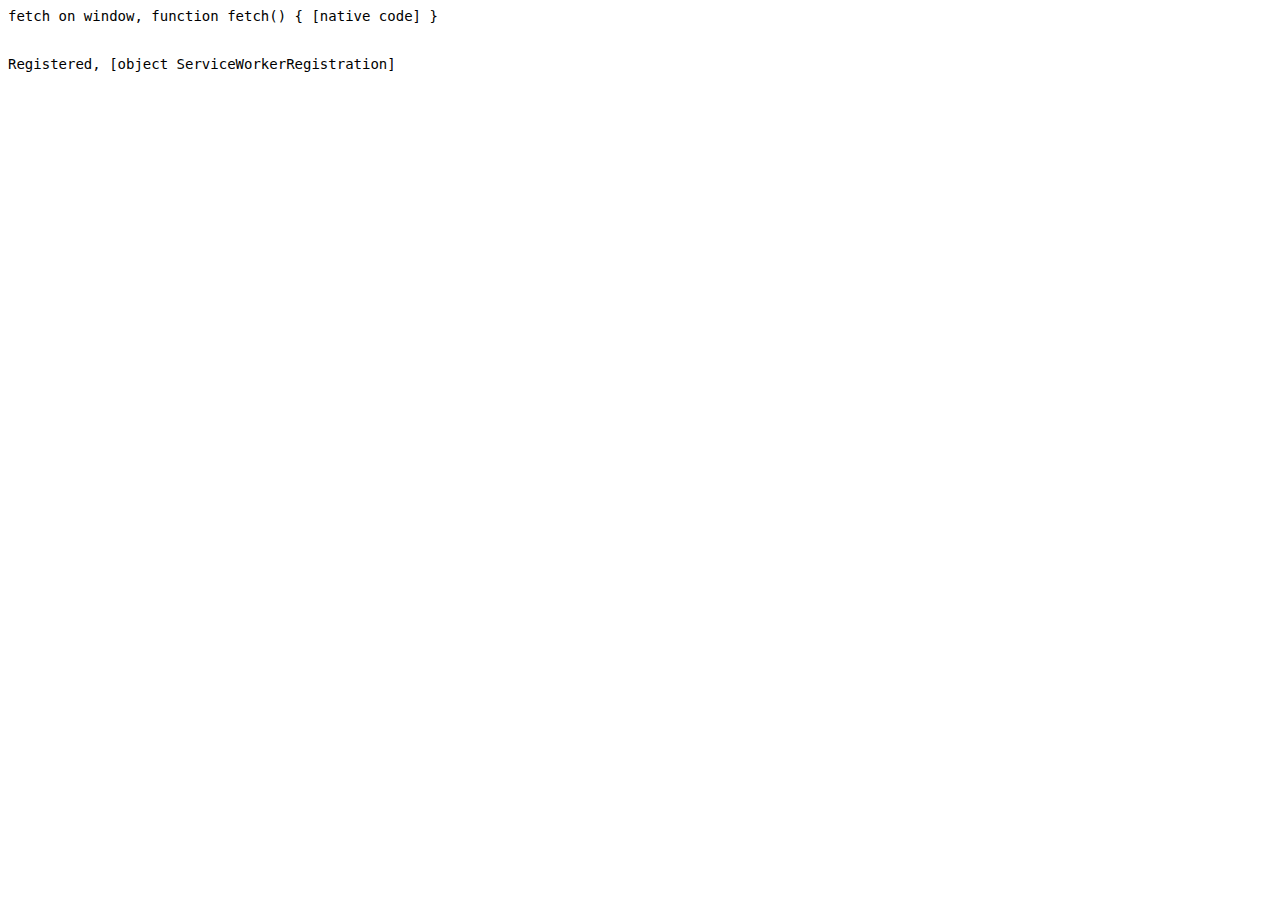
<file: demos/fetch/index.html>
<!DOCTYPE html>
<html>
<head>
  <style>
    body {
      white-space: pre;
      font-family: monospace;
      font-size: 14px;
    }
  </style>
</head>
<body><script>
    function log() {
      document.body.appendChild(document.createTextNode(Array.prototype.join.call(arguments, ", ") + '\n'));
      console.log.apply(console, arguments);
    }

    window.onerror = function(err) {
      log("Error", err);
    };

    log("fetch on window", window.fetch || false);

    navigator.serviceWorker.register('sw.js', {
      scope: './'
    }).then(function(sw) {
      log("Registered", sw);
    }).catch(function(err) {
      log("Error", err);
    });
  </script></body>
</html>
</file>
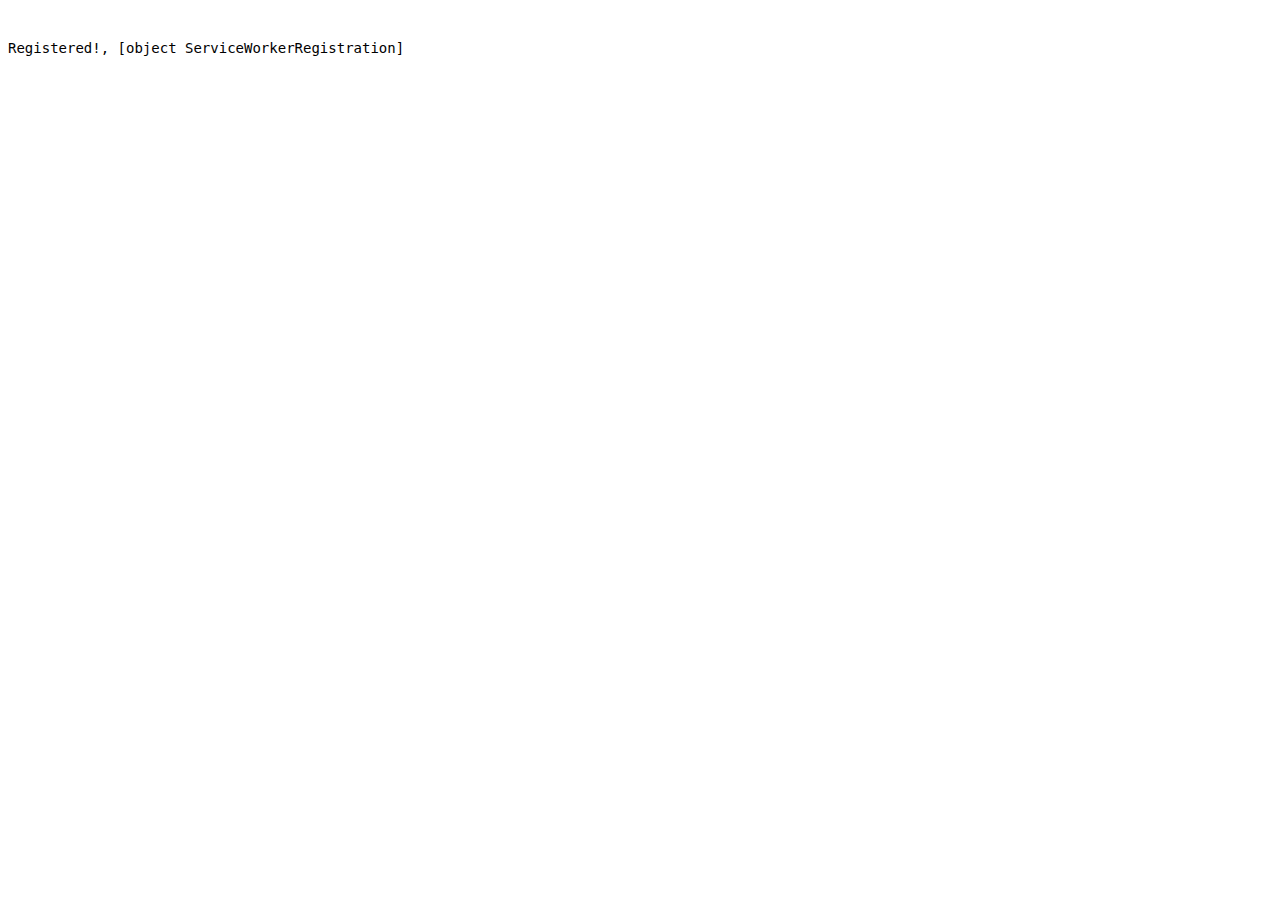
<file: demos/fetchevent/index.html>
<!DOCTYPE html>
<html>
<head>
  <style>
    body {
      white-space: pre;
      font-family: monospace;
      font-size: 14px;
    }
  </style>
</head>
<body><script>
    function log() {
      document.body.appendChild(document.createTextNode(Array.prototype.join.call(arguments, ", ") + '\n'));
      console.log.apply(console, arguments);
    }

    window.onerror = function(err) {
      log("Error", err);
    };

    navigator.serviceWorker.register('sw.js', {
      scope: './'
    }).then(function(sw) {
      log("Registered!", sw);
    }).catch(function(err) {
      log("Error", err);
    });
  </script></body>
</html>
</file>
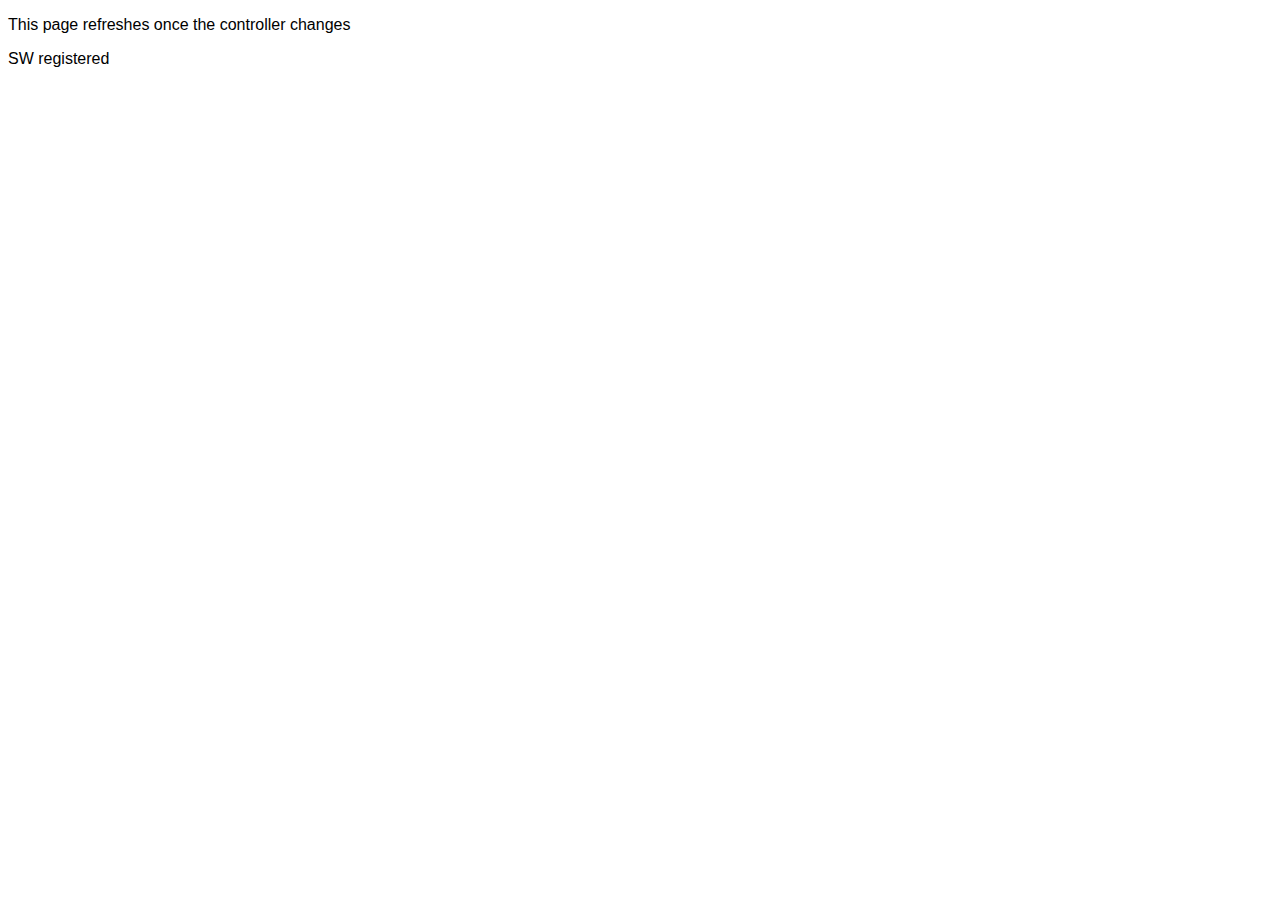
<file: demos/force-reload-loop/index.html>
<!DOCTYPE html>
<html>
<head>
  <meta name="viewport" content="width=device-width, minimum-scale=1.0">
  <style>
    body {
      font-family: sans-serif;
    }
  </style>
</head>
<body>
  <p>
    This page refreshes once the controller changes
  </p>

  <div class="log"></div>
  <script>
    var logEl = document.querySelector('.log');
    function log(msg) {
      var p = document.createElement('p');
      p.textContent = msg;
      logEl.appendChild(p);
      console.log(msg);
    }

    navigator.serviceWorker.register('sw.js').then(function(reg) {
      log("SW registered")
    }).then(function(reg) {
      if (reg) log("There's already a background sync pending");
    }).catch(function(err) {
      log('It broke');
      log(err.message);
    });

    navigator.serviceWorker.addEventListener('controllerchange', function() {
      location.reload();
    });
  </script>
</body>
</html>
</file>
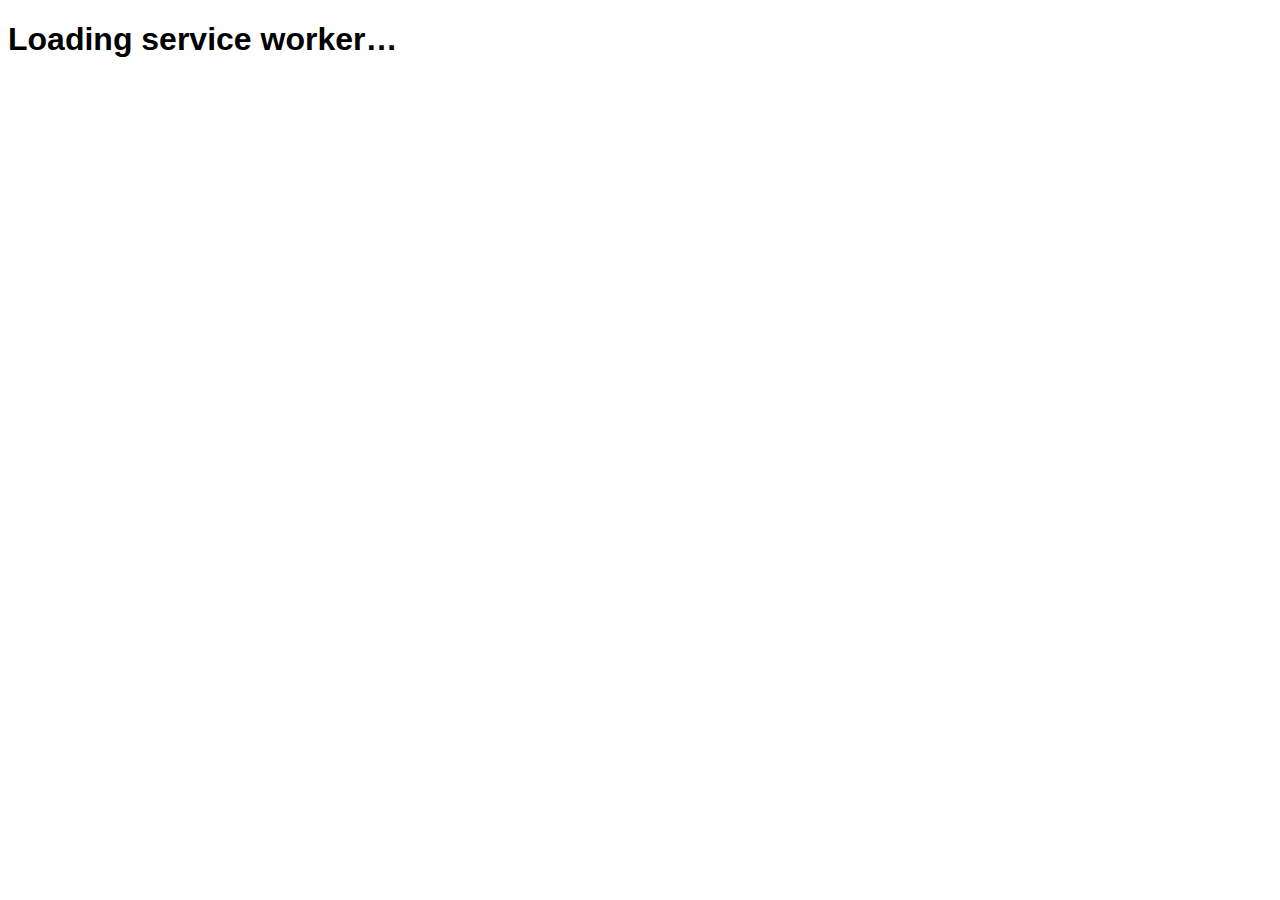
<file: demos/gif-stream/index.html>
<!DOCTYPE html>
<html>
<head>
  <meta name="viewport" content="width=device-width, minimum-scale=1.0">
  <style>
    body {
      font-family: sans-serif;
    }
  </style>
</head>
<body>
  <h1>Loading service worker…</h1>
  <div class="log"></div>
  <script>
    var logEl = document.querySelector('.log');
    function log(msg) {
      var p = document.createElement('p');
      p.textContent = msg;
      logEl.appendChild(p);
      console.log(msg);
    }

    (function() {
      if (!navigator.serviceWorker) {
        log("ServiceWorker not supported");
        return;
      }

      try {
        var testResponse = new Response(new ReadableStream({
          start: controller => {
            controller.enqueue(new TextEncoder().encode('foo'));
            controller.close();
          }
        }));
      }
      catch(e) {
        log("Constructable ReadableStream not supported");
        return;
      }

      var reloading = false;
      navigator.serviceWorker.addEventListener('controllerchange', function() {
        if (reloading) return;
        reloading = true;
        location.reload();
      });
      
      testResponse.text().then(text => {
        if (text !== 'foo') {
          log("ReadableStreams not correctly used in responses");
          return;
        }
        navigator.serviceWorker.register('sw.js');
      });
    }());

    window.onerror = function(msg) {
      log(msg);
    };

    /*
    fetch('cat.mpg').then(response => response.arrayBuffer()).then(buffer => {
      const jsmpeg = new JSMPEG(buffer);
      const gif = new GIFEncoder(jsmpeg.width, jsmpeg.height);
      gif.start();
      gif.setQuality(10);
      gif.setRepeat(0);
      gif.setFrameRate(jsmpeg.pictureRate);

      var frame;
      while (frame = jsmpeg.nextFrame()) {
        gif.addFrame(frame);
        break;
      }
      gif.finish();

      

      const blob = new Blob([Uint8Array.from(gif.out.data).buffer], {
        type: 'image/gif'
      });
      const url = URL.createObjectURL(blob);
      const img = new Image();
      img.src = url;
      document.body.appendChild(img);
      const link = document.createElement('a');
      link.textContent = 'Download';
      link.download = "test.gif";
      link.href = url;
      document.body.appendChild(link);
    })*/

  </script>
</body>
</html>
</file>
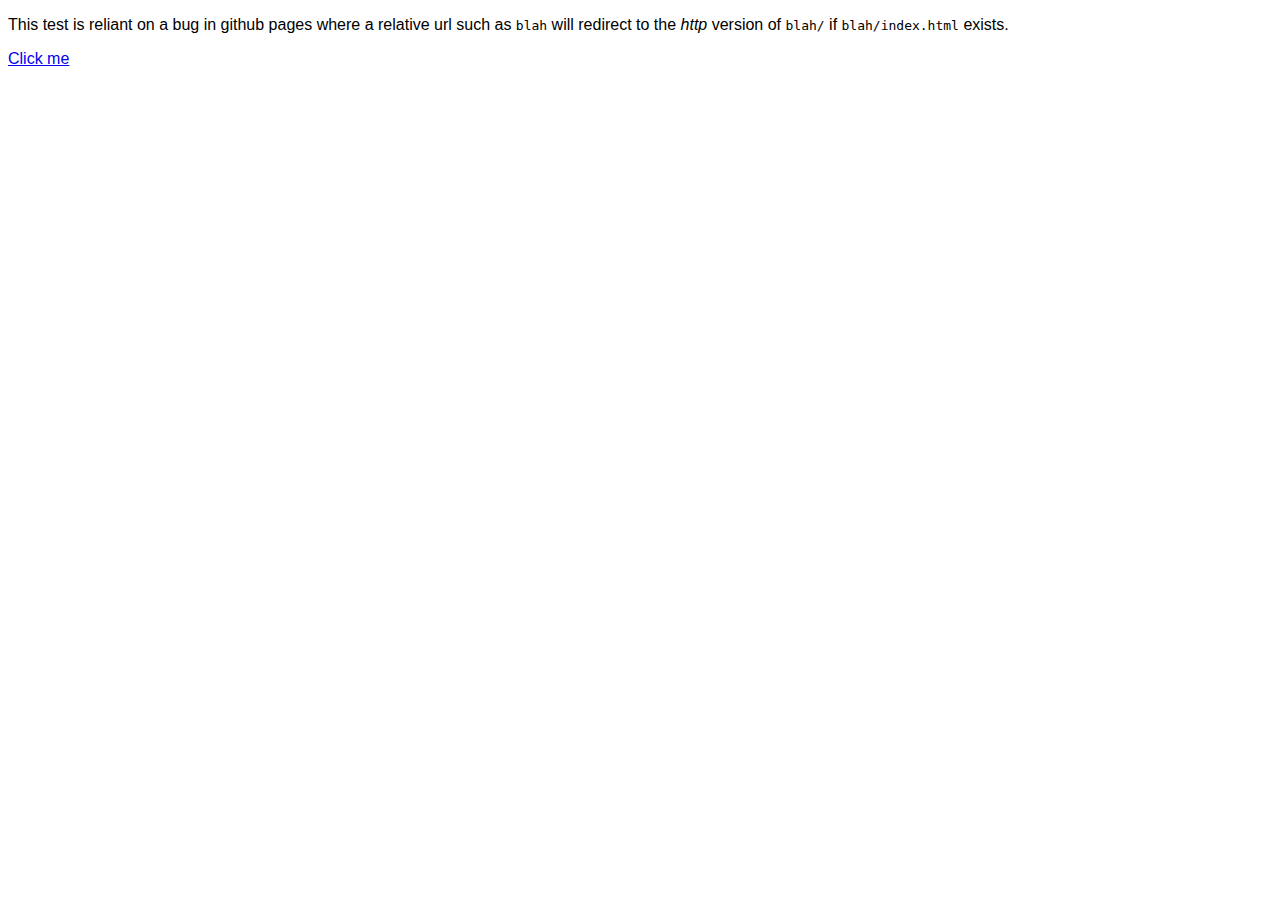
<file: demos/http-redirect/index.html>
<!DOCTYPE html>
<html>
<head>
  <meta name="viewport" content="width=device-width, minimum-scale=1.0">
  <style>
    body {
      font-family: sans-serif;
    }
  </style>
</head>
<body>
  <p>
    This test is reliant on a bug in github pages where a
    relative url such as
    <code>blah</code> will redirect to the <em>http</em>
    version of <code>blah/</code> if <code>blah/index.html</code>
    exists.
  </p>
  <p><a href="blah">Click me</a></p>
  <script>
    navigator.serviceWorker.register('sw.js');
  </script>
</body>
</html>
</file>
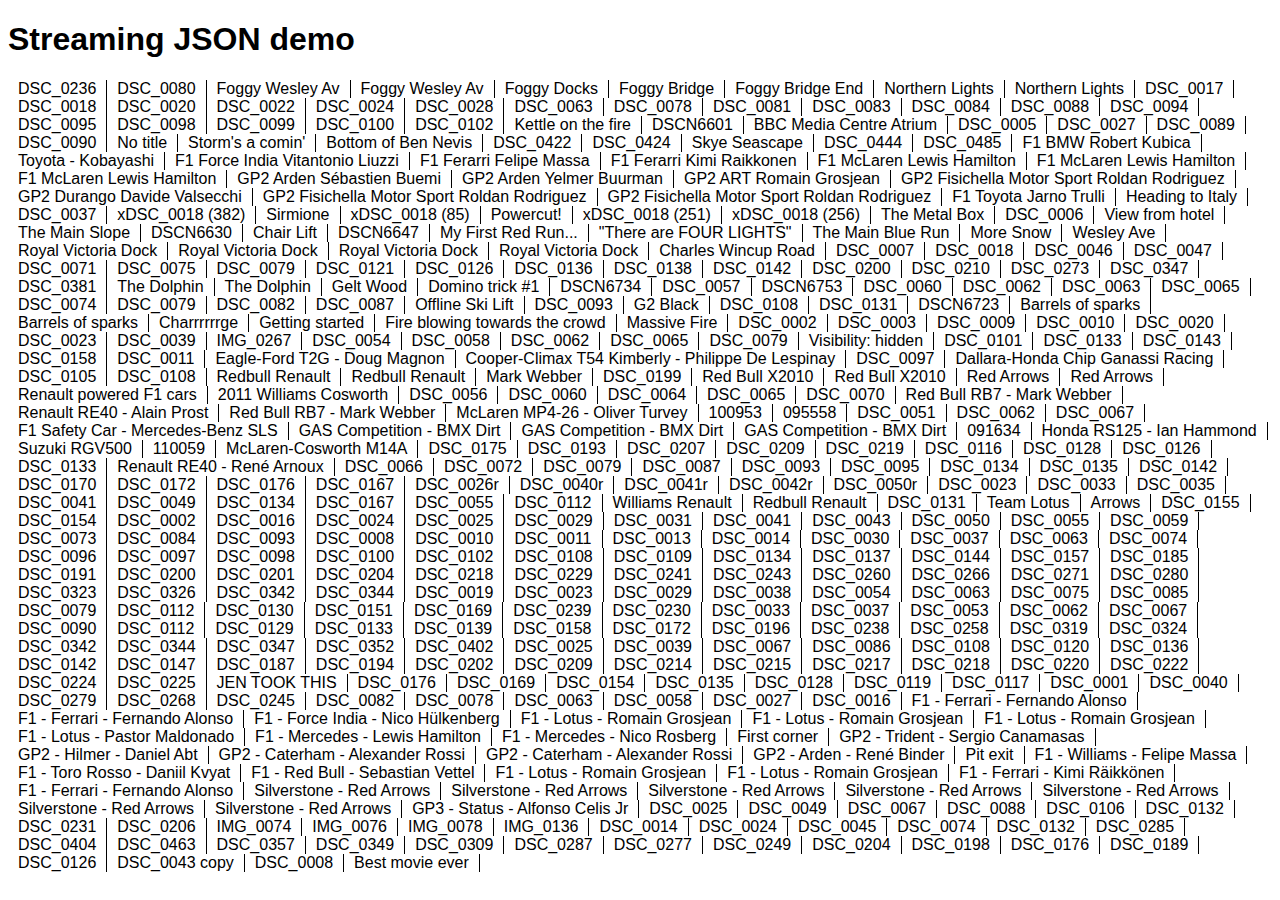
<file: demos/json-stream/index.html>
<!DOCTYPE html>
<html>
<head>
  <meta name="viewport" content="width=device-width, minimum-scale=1.0">
  <style>
    body {
      font-family: sans-serif;
    }

    ul {
      padding: 0;
    }

    li {
      display: inline-block;
      padding: 0 10px;
      border-right: 1px solid black;
    }
  </style>
</head>
<body>
  <h1>Streaming JSON demo</h1>
  <ul></ul>

  <script>
    "use strict";
    class StreamingJSONEncoder {
      constructor() {
        this.readable = new ReadableStream({
          start: controller => {
            this._controller = controller;
          }
        });
      }

      write(obj) {
        let json;
        try {
          json = JSON.stringify(obj);
        }
        catch(e) {
          this._controller.error(e);
        }
        this._controller.enqueue(`\n#${json.length}\n${json}\n`);
      }

      writeEnd() {
        this._controller.close();
      }
    }

    class StreamingJSONDecoder {
      constructor() {
        this._buffer = '';
        this._state = StreamingJSONDecoder.HEADER;
        this._errored = false;
        this._itemLength = 0;
        this._controller = null;
        this.readable = new ReadableStream({
          start: controller => {
            this._controller = controller;
          }
        });
      }

      write(str) {
        if (this._errored) return;
        this._buffer += str;

        while (true) {
          switch (this._state) {
            case StreamingJSONDecoder.HEADER:
              if (!this._buffer[0]) return;
              if (this._buffer[0] !== '#') {
                this._controller.error(Error('Expected #'));
                this._errored = true;
                return;
              }
              const newLineIndex = this._buffer.indexOf('\n');
              if (newLineIndex == -1) return;
              const header = this._buffer.slice(1, newLineIndex);
              this._buffer = this._buffer.slice(newLineIndex + 1);
              this._itemLength = Number(header);
              if (isNaN(this._itemLength)) {
                this._controller.error(Error('Invalid header ' + header));
                this._errored = true;
                return;
              }
              this._state = StreamingJSONDecoder.ITEM;
              // deliberately no break;
            case StreamingJSONDecoder.ITEM:
              if (this._buffer.length < this._itemLength + 1) return;
              const item = this._buffer.slice(0, this._itemLength + 1);
              this._buffer = this._buffer.slice(this._itemLength + 1);
              
              if (item.slice(-1) != '\n') {
                this._controller.error(Error('Invalid item'));
                this._errored = true;
                return;
              }

              let data;
              try {
                data = JSON.parse(item);
              }
              catch(e) {
                this._controller.error(Error('Failed to parse JSON'));
                this._errored = true;
                return;
              }

              this._controller.enqueue(data);
              this._state = StreamingJSONDecoder.HEADER;
          }
        }
      }

      writeEnd() {
        if (this._buffer) {
          this._controller.error(Error('Buffer not empty at end'));
          this._errored = true;
          return;
        }
        this._controller.close();
      }
    }

    StreamingJSONDecoder.HEADER = 1;
    StreamingJSONDecoder.ITEM = 2;

    /*
    fetch('photos.json').then(r => r.json()).then(data => {
      const sJSON = new StreamingJSONEncoder();
      const reader = sJSON.readable.getReader();

      reader.read().then(function process(result) {
        if (result.done) return '';
        return reader.read().then(process).then(val => result.value + val);
      }).then(str => {
        console.log(str);
        window.str = str;
      });

      data.photos.forEach(photo => sJSON.write(photo));
      sJSON.writeEnd();
    });
    */


    (function() {
      const ul = document.querySelector('ul');

      console.time('JSON read and buffer');

      if (self.location.search.includes('no-stream')) {
        fetch('photos.json').then(r => r.json()).then(data => {
          data.photos.forEach(photo => {
            const li = document.createElement('li');
            li.textContent = photo.title || "No title";
            ul.appendChild(li);
          });
          console.timeEnd('JSON read and buffer');
        })
        return;
      }
      
      fetch('photos.sjson').then(response => {
        const fetchReader = response.body.getReader();
        const textDecoder = new TextDecoder();
        const sjsonDecoder = new StreamingJSONDecoder();
        const sjsonReader = sjsonDecoder.readable.getReader();

        fetchReader.read().then(function process(result) {
          if (result.done) {
            sjsonDecoder.writeEnd();
            return;
          }
          sjsonDecoder.write(textDecoder.decode(result.value, {stream: true}));
          return fetchReader.read().then(process);
        });

        const buffer = [];

        sjsonReader.read().then(function process(result) {
          if (result.done) return;

          if (self.location.search.includes('buffer')) {
            buffer.push(result.value);
            return sjsonReader.read().then(process);
          }

          const li = document.createElement('li');
          li.textContent = result.value.title || "No title";
          ul.appendChild(li);
          return sjsonReader.read().then(process);
        }).then(() => {
          buffer.forEach(item => {
            const li = document.createElement('li');
            li.textContent = item.title || "No title";
            ul.appendChild(li);
          });
          console.timeEnd('JSON read and buffer');
        });
      });
    }());


  </script>
</body>
</html>
</file>
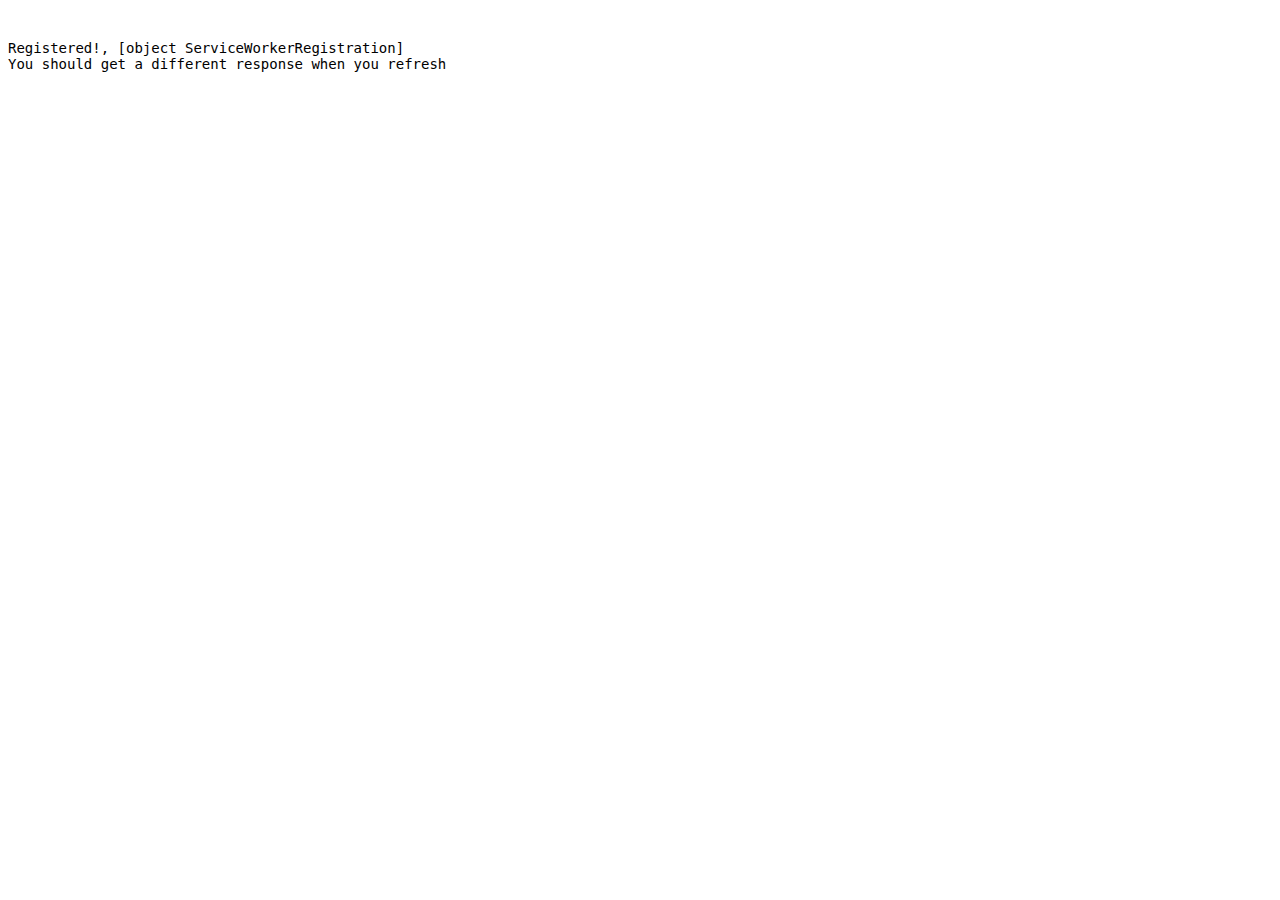
<file: demos/manual-response/index.html>
<!DOCTYPE html>
<html>
<head>
  <style>
    body {
      white-space: pre-line;
      font-family: monospace;
      font-size: 14px;
    }
  </style>
</head>
<body><script>
    function log() {
      document.body.appendChild(document.createTextNode(Array.prototype.join.call(arguments, ", ") + '\n'));
      console.log.apply(console, arguments);
    }

    window.onerror = function(err) {
      log("Error", err);
    };

    navigator.serviceWorker.register('sw.js', {
      scope: './'
    }).then(function(sw) {
      log("Registered!", sw);
      log("You should get a different response when you refresh");
    }).catch(function(err) {
      log("Error", err);
    });
  </script></body>
</html>
</file>
